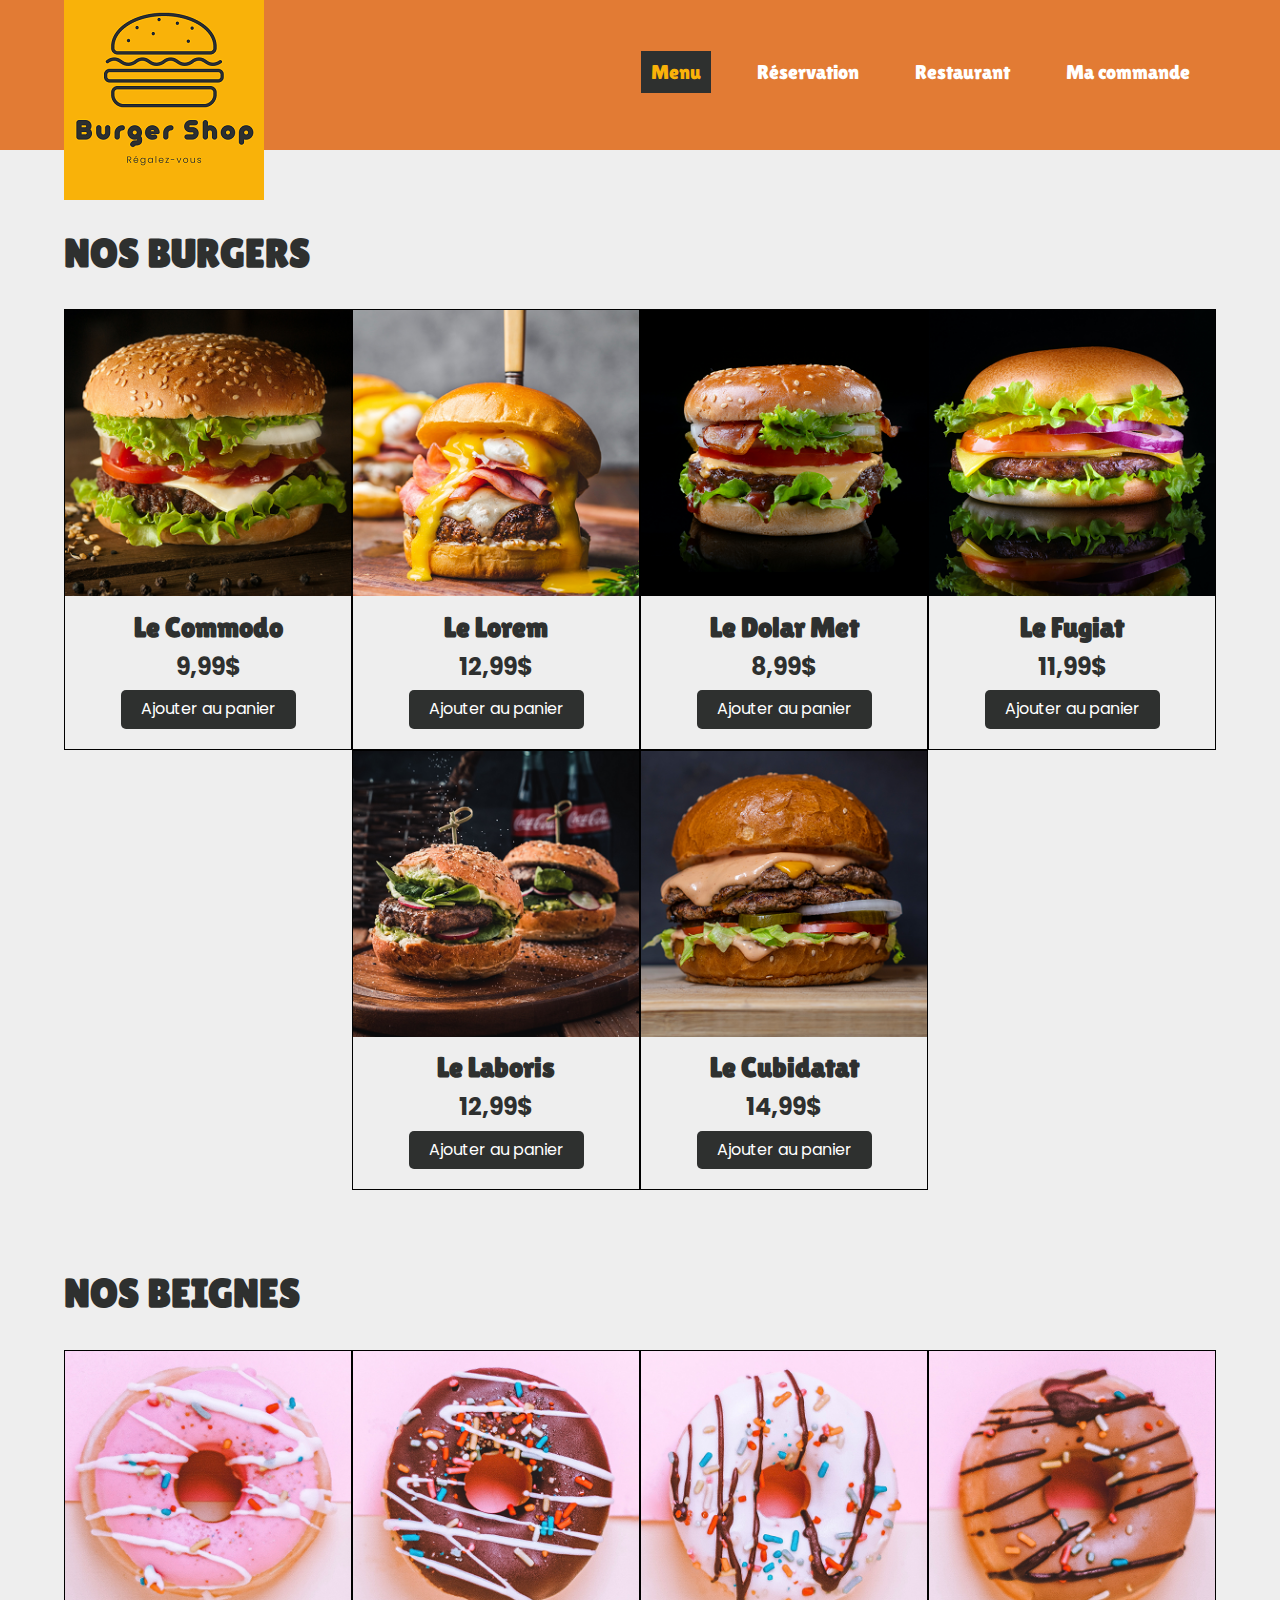
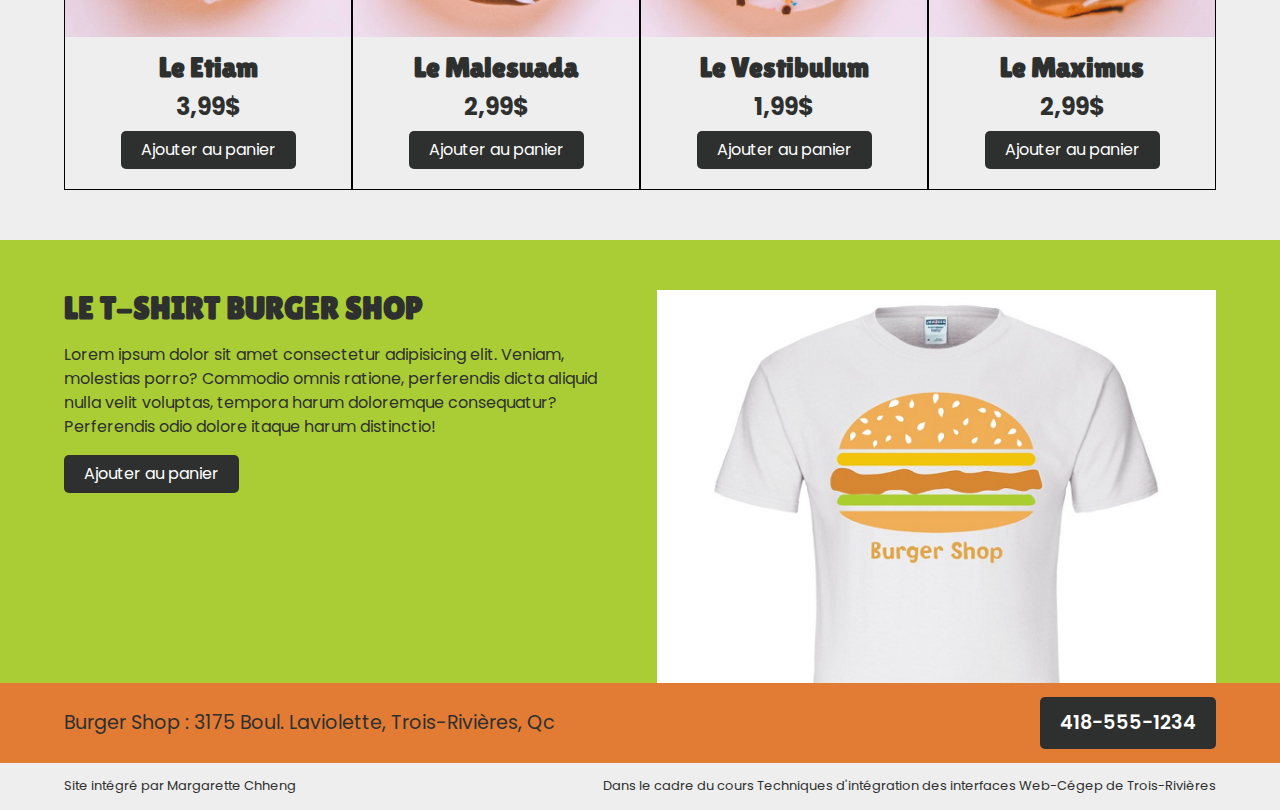
<file: index.html>
<!DOCTYPE html>
<html lang="fr">

<head>
	<meta charset="utf-8">
	<title>Burger Shop</title>
	<link rel="stylesheet" href="css/normalize.css">
	<link rel="stylesheet" href="css/styles.css">
	<link rel="icon" href="favicon.ico">
	<meta name="viewport" content="width=device-width, initial-scale=1">
</head> 

<body>
	<header>
		<div class="container flex-cotes">
			<h1><a href="index.html"><img src="img/logo.png" alt="logo burger shop"></a></h1>
			<nav>
				<ul class="hide-on-mobile">
					<li><a class="active" href="index.html">Menu</a></li>
					<li><a href="reservation.html">Réservation</a></li>
					<li><a href="restaurant.html">Restaurant</a></li>
					<li><a href="macommande.html">Ma commande</a></li>
				</ul>
				<div>
					<a href="#"><img class="show-on-mobile" src="img/menu-mobile.png" alt="Hamburger icon"></a>
				</div>
			</nav>
		</div>
	</header>
	<main class="container">
		<section id="nos-burgers">
			<h2>Nos burgers</h2>
			<div class="grid-colonnes">
				<div class="carte">
					<img src="img/menu/commodo.png" alt="commodo">
					<h3>Le Commodo</h3>
					<h4>9,99$</h4>
					<a class="btn" href="#">Ajouter au panier</a>
				</div>
				<div class="carte">
					<img src="img/menu/lorem.png" alt="lorem">
					<h3>Le Lorem</h3>
					<h4>12,99$</h4>
					<a class="btn" href="#">Ajouter au panier</a>
				</div>
				<div class="carte">
					<img src="img/menu/dolar-met.png" alt="dolar-met">
					<h3>Le Dolar Met</h3>
					<h4>8,99$</h4>
					<a class="btn" href="#">Ajouter au panier</a>
				</div>
				<div class="carte">
					<img src="img/menu/fugiat.png" alt="fugiat">
					<h3>Le Fugiat</h3>
					<h4>11,99$</h4>
					<a class="btn" href="#">Ajouter au panier</a>
				</div>
				<div class="carte" id="laboris">
					<img src="img/menu/laboris.png" alt="laboris">
					<h3>Le Laboris</h3>
					<h4>12,99$</h4>
					<a class="btn" href="#">Ajouter au panier</a>
				</div>
				<div class="carte" id="cubidatat">
					<img src="img/menu/cubidatat.png" alt="cubidatat">
					<h3>Le Cubidatat</h3>
					<h4>14,99$</h4>
					<a class="btn" href="#">Ajouter au panier</a>
				</div>
			</div>
		</section>
		<section id="nos-beignes">
			<h2>Nos beignes</h2>
			<div class="grid-colonnes">
				<div class="carte">
					<img src="img/menu/etiam.png" alt="etiam">
					<h3>Le Etiam</h3>
					<h4>3,99$</h4>
					<a class="btn" href="#">Ajouter au panier</a>
				</div>
				<div class="carte">
					<img src="img/menu/malesuada.png" alt="malesuada">
					<h3>Le Malesuada</h3>
					<h4>2,99$</h4>
					<a class="btn" href="#">Ajouter au panier</a>
				</div>
				<div class="carte">
					<img src="img/menu/vestibulum.png" alt="vestibulum">
					<h3>Le Vestibulum</h3>
					<h4>1,99$</h4>
					<a class="btn" href="#">Ajouter au panier</a>
				</div>
				<div class="carte">
					<img src="img/menu/maximus.png" alt="maximus">
					<h3>Le Maximus</h3>
					<h4>2,99$</h4>
					<a class="btn" href="#">Ajouter au panier</a>
				</div>
			</div>
		</section>
	</main>
	<section id="tshirt-burgershop">
		<div class="container">
			<div class="flex-colonnes-space">
				<div class="col-demi">
					<h5>Le T-shirt burger shop</h5>
					<p>Lorem ipsum dolor sit amet consectetur adipisicing elit. Veniam, molestias porro? Commodio omnis ratione, perferendis dicta aliquid nulla velit voluptas, tempora harum doloremque consequatur? Perferendis odio dolore itaque harum distinctio!	
					</p>
					<a class="btn" href="#">Ajouter au panier</a>
				</div>
				<div class="col-demi">
					<img class="image" src="img/t-shirt.png" alt="T-shirt Burger Shop">
				</div>
			</div>
		</div>
	</section>
	<footer>
		<div class="contact">
			<div class="container">
				<ul class="flex-cotes">
					<li>Burger Shop : 3175 Boul. Laviolette, Trois-Rivières, Qc</li>
					<li><a href="tel:4185551234" class="btn-contact">418-555-1234</a></li>
				</ul>
			</div>
		</div>
		<div class="bottom">
			<div class="container">
				<ul class="flex-cotes">
					<li>Site intégré par Margarette Chheng</li>
					<li>Dans le cadre du cours Techniques d'intégration des interfaces Web-Cégep de Trois-Rivières</li>
				</ul>
			</div>
		</div>
	  </footer>
</body>

</html>
</file>
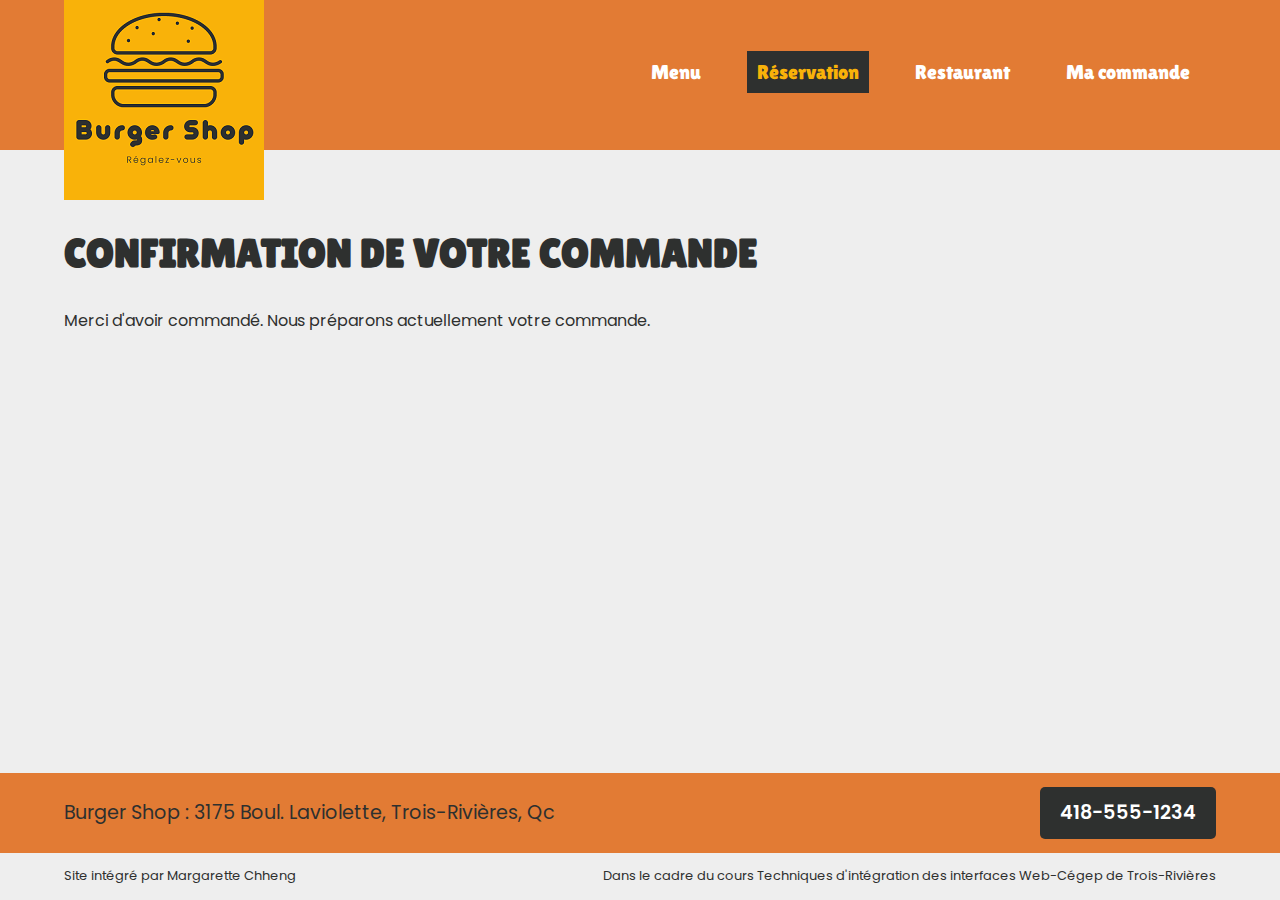
<file: confirmation.html>
<!DOCTYPE html>
<html lang="fr">

<head>
	<meta charset="utf-8">
	<title>Burger Shop</title>
	<link rel="stylesheet" href="css/normalize.css">
	<link rel="stylesheet" href="css/styles.css">
	<link rel="icon" href="favicon.ico">
	<meta name="viewport" content="width=device-width, initial-scale=1">
</head> 

<body>
	<header>
		<div class="container flex-cotes">
			<h1><a href="index.html"><img src="img/logo.png" alt="logo burger shop"></a></h1>
			<nav>
				<ul class="hide-on-mobile">
					<li><a href="index.html">Menu</a></li>
					<li><a class="active" href="reservation.html">Réservation</a></li>
					<li><a href="restaurant.html">Restaurant</a></li>
					<li><a href="macommande.html">Ma commande</a></li>
				</ul>
				<div>
					<a href="#"><img class="show-on-mobile" src="img/menu-mobile.png" alt="Hamburger icon"></a>
				</div>
			</nav>
		</div>
	</header>
	<main>
        <div class="container">
            <h2>Confirmation de votre commande</h2>
            <p>Merci d'avoir commandé. Nous préparons actuellement votre commande.</p>
        </div>
	</main>
	<footer>
		<div class="contact">
			<div class="container">
				<ul class="flex-cotes">
					<li>Burger Shop : 3175 Boul. Laviolette, Trois-Rivières, Qc</li>
					<li><a href="tel:4185551234" class="btn-contact">418-555-1234</a></li>
				</ul>
			</div>
		</div>
		<div class="bottom">
			<div class="container">
				<ul class="flex-cotes">
					<li>Site intégré par Margarette Chheng</li>
					<li>Dans le cadre du cours Techniques d'intégration des interfaces Web-Cégep de Trois-Rivières</li>
				</ul>
			</div>
		</div>
	  </footer>
</body>

</html>
</file>
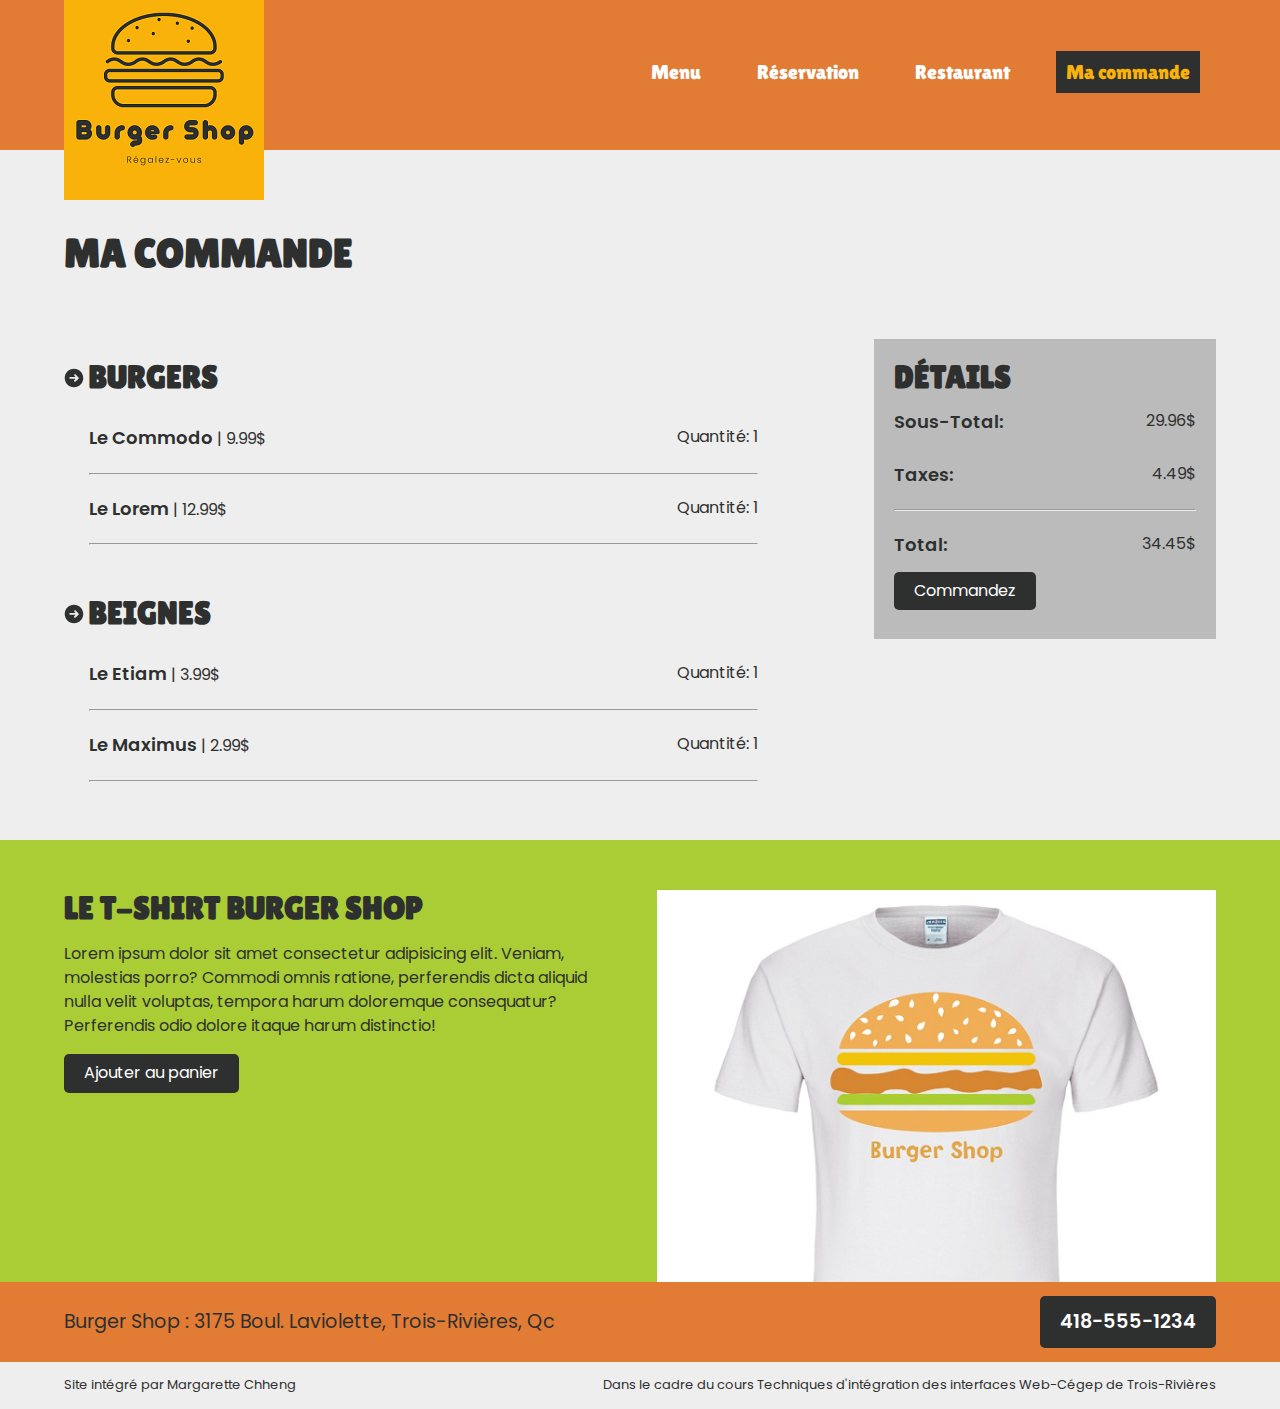
<file: macommande.html>
<!DOCTYPE html>
<html lang="fr">

<head>
	<meta charset="utf-8">
	<title>Burger Shop</title>
	<link rel="stylesheet" href="css/normalize.css">
	<link rel="stylesheet" href="css/styles.css">
	<link rel="icon" href="favicon.ico">
	<meta name="viewport" content="width=device-width, initial-scale=1">
</head> 

<body>
	<header>
		<div class="container flex-cotes">
			<h1><a href="index.html"><img src="img/logo.png" alt="logo burger shop"></a></h1>
			<nav>
				<ul class="hide-on-mobile">
					<li><a href="index.html">Menu</a></li>
					<li><a href="reservation.html">Réservation</a></li>
					<li><a href="restaurant.html">Restaurant</a></li>
					<li><a class="active" href="macommande.html">Ma commande</a></li>
				</ul>
				<div>
					<a href="#"><img class="show-on-mobile" src="img/menu-mobile.png" alt="Hamburger icon"></a>
				</div>
			</nav>
		</div>
	</header>
	<div class="container">
		<h2>Ma commande</h2>
	</div>
	<div class="container flex-cotes">
		<main class="col-2-tier">
			<section id="macommande">
				<ul>
					<li>
						<img src="img/arrow.svg" alt="flèche">
					</li>
					<li>
						<h5>Burgers</h5>
					</li>
				</ul>
				<div class="item-order">
					<div class="flex-cotes">
						<ul>
							<li class="item">Le Commodo</li>
							<li>| 9.99$</li>
						</ul>
						<ul>
							<li>Quantité: 1</li>
						</ul>
					</div>
					<hr>
					<div class="flex-cotes">
						<ul>
							<li class="item">Le Lorem</li>
							<li>| 12.99$</li>
						</ul>
						<ul>
							<li>Quantité: 1</li>
						</ul>
					</div>
					<hr>
				</div>
			</section>
			<section id="macommande-beignes">
				<ul>
					<li>
						<img src="img/arrow.svg" alt="flèche">
					</li>
					<li>
						<h5>Beignes</h5>
					</li>
				</ul>
				<div class="item-order">
					<div class="flex-cotes">
						<ul>
							<li class="item">Le Etiam</li>
							<li>| 3.99$</li>
						</ul>
						<ul>
							<li>Quantité: 1</li>
						</ul>
					</div>
					<hr>
					<div class="flex-cotes">
						<ul>
							<li class="item">Le Maximus</li>
							<li>| 2.99$</li>
						</ul>
						<ul>
							<li>Quantité: 1</li>
						</ul>
					</div>
					<hr>
				</div>
			</section>
		</main>
		<aside class="col-1-tier">
			<h5>Détails</h5>
			<div class="flex-cotes">
				<ul>
					<li class="item">Sous-Total:</li>
				</ul>
				<ul>
					<li>29.96$</li>
				</ul>
			</div>
			<div class="flex-cotes">
				<ul>
					<li class="item">Taxes:</li>
				</ul>
				<ul>
					<li>4.49$</li>
				</ul>
			</div>
			<hr>
			<div class="flex-cotes">
				<ul>
					<li class="item">Total:</li>
				</ul>
				<ul>
					<li>34.45$</li>
				</ul>
			</div>
			<a href="#" class="btn">Commandez</a>
		</aside>
	</div>
	<section id="tshirt-burgershop">
		<div class="container">
			<div class="flex-colonnes-space">
				<div class="col-demi">
					<h5>Le T-shirt burger shop</h5>
					<p>Lorem ipsum dolor sit amet consectetur adipisicing elit. Veniam, molestias porro? Commodi omnis ratione, perferendis dicta aliquid nulla velit voluptas, tempora harum doloremque consequatur? Perferendis odio dolore itaque harum distinctio!  
					</p>
					<a class="btn" href="#">Ajouter au panier</a>
				</div>
				<div class="col-demi">
					<img class="image" src="img/t-shirt.png" alt="T-shirt Burger Shop">
				</div>
			</div>
		</div>
	</section>
	<footer>
		<div class="contact">
			<div class="container">
				<ul class="flex-cotes">
					<li>Burger Shop : 3175 Boul. Laviolette, Trois-Rivières, Qc</li>
					<li><a href="tel:4185551234" class="btn-contact">418-555-1234</a></li>
				</ul>
			</div>
		</div>
		<div class="bottom">
			<div class="container">
				<ul class="flex-cotes">
					<li>Site intégré par Margarette Chheng</li>
					<li>Dans le cadre du cours Techniques d'intégration des interfaces Web-Cégep de Trois-Rivières</li>
				</ul>
			</div>
		</div>
	  </footer>
</body>
</file>
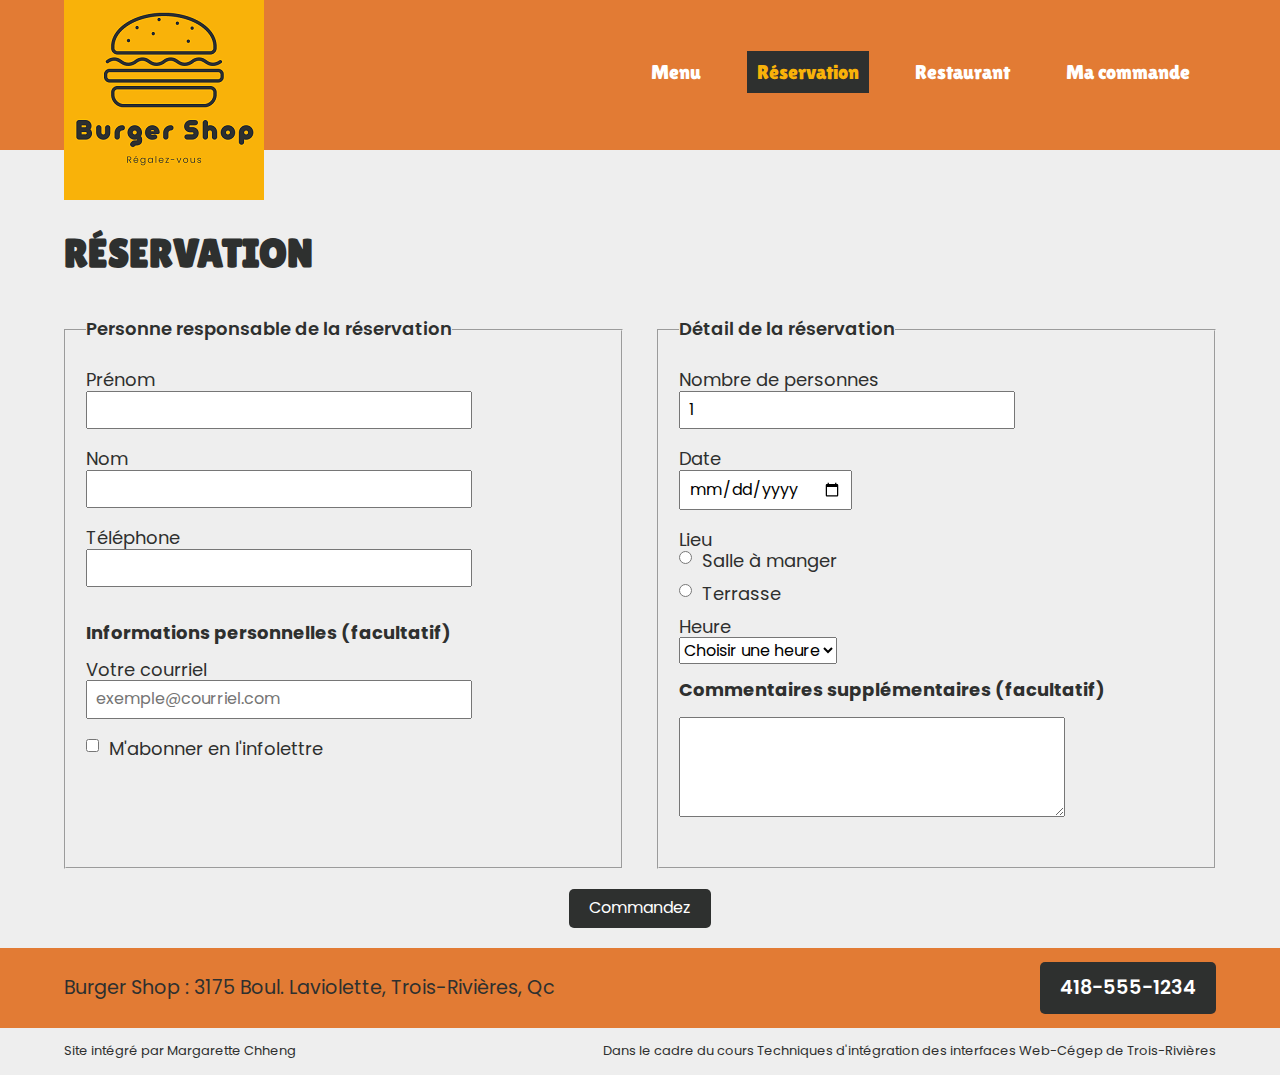
<file: reservation.html>
<!DOCTYPE html>
<html lang="fr">

<head>
	<meta charset="utf-8">
	<title>Burger Shop</title>
	<link rel="stylesheet" href="css/normalize.css">
	<link rel="stylesheet" href="css/styles.css">
	<link rel="icon" href="favicon.ico">
	<meta name="viewport" content="width=device-width, initial-scale=1">
</head> 

<body>
	<header>
		<div class="container flex-cotes">
			<h1><a href="index.html"><img src="img/logo.png" alt="logo burger shop"></a></h1>
			<nav>
				<ul class="hide-on-mobile">
					<li><a href="index.html">Menu</a></li>
					<li><a class="active" href="reservation.html">Réservation</a></li>
					<li><a href="restaurant.html">Restaurant</a></li>
					<li><a href="macommande.html">Ma commande</a></li>
				</ul>
				<div>
					<a href="#"><img class="show-on-mobile" src="img/menu-mobile.png" alt="Hamburger icon"></a>
				</div>
			</nav>
		</div>
	</header>
	<main>
		<div class="container">
			<h2>Réservation</h2>
			<div class="flex-colonnes-space">
				<div class="col-demi">
					<form id="information">
						<fieldset>
							<legend>Personne responsable de la réservation</legend>
							<div>
								<label for="txtPrenom">Prénom</label>
								<input type="text" id="txtPrenom" name="txtPrenom">
							</div>
							<div>
								<label for="txtNom">Nom</label>
								<input type="text" id="txtNom" name="txtNom">
							</div>
							<div>
								<label for="txtTel">Téléphone</label>
								<input type="text" id="txtTel" name="txtTel">
							</div>
							<h6>Informations personnelles (facultatif)</h6>
							<div>
								<label for="courriel">Votre courriel</label>
								<input type="email" name="courriel" id="courriel" placeholder="exemple@courriel.com">
							</div>
							<div class="infolettre">
								<input type="checkbox" name="infolettre" id="infolettre" >
								<label for="infolettre" >M'abonner en l'infolettre</label>
							</div>
						</fieldset>
					</form>
				</div>
				<div class="col-demi">
					<form id="frmReservation">
						<fieldset>
							<legend>Détail de la réservation</legend>
							<div>
								<label for="personnes">Nombre de personnes</label>
								<input value="1" type="number" name="personnes" id="personnes" min="1">
							</div>	
							<div>
								<label for="date">Date</label>
								<input type="date" name="date" id="date">
							</div>
							<label for="salle">Lieu</label>
							<div class="radio-group">
								<input type="radio" name="salle" id="salle" value="non">
								<label for="salle">Salle à manger</label>
							</div>
							<div class="radio-group">
								<input type="radio" name="lieu" id="terrasse" value="terasse">
								<label for="terrasse">Terrasse</label>
							</div>
							<div>
								<label for="heure">Heure</label>
								<select name="heure" id="heure">
									<option value="">Choisir une heure</option>
									<option value="12:00">12:00</option>
									<option value="12:30">12:30</option>
									<option value="13:00">13:00</option>
									<option value="13:30">13:30</option>
									<option value="17:00">17:00</option>
									<option value="17:30">17:30</option>
									<option value="18:00">18:00</option>
									<option value="18:30">18:30</option>
									<option value="19:00">19:00</option>
									<option value="19:30">19:30</option>
									<option value="20:00">20:00</option>
									<option value="20:30">20:30</option>
									<option value="21:00">21:00</option>
								</select>
							</div>
							<div>
								<h6>Commentaires supplémentaires (facultatif)</h6>
								<textarea name="commentaires"></textarea>
							</div>
						</fieldset>
					</form>
				</div>
			</div>
		</div>
		<div class="container-commandez">
			<form action="confirmation.html" method="POST">
				<a class="btn" href="confirmation.html">Commandez</a>
			</form>
		</div>
	</main>
	<footer>
		<div class="contact">
			<div class="container">
				<ul class="flex-cotes">
					<li>Burger Shop : 3175 Boul. Laviolette, Trois-Rivières, Qc</li>
					<li><a href="tel:4185551234" class="btn-contact">418-555-1234</a></li>
				</ul>
			</div>
		</div>
		<div class="bottom">
			<div class="container">
				<ul class="flex-cotes">
					<li>Site intégré par Margarette Chheng</li>
					<li>Dans le cadre du cours Techniques d'intégration des interfaces Web-Cégep de Trois-Rivières</li>
				</ul>
			</div>
		</div>
	  </footer>
</body>

</html>
</file>
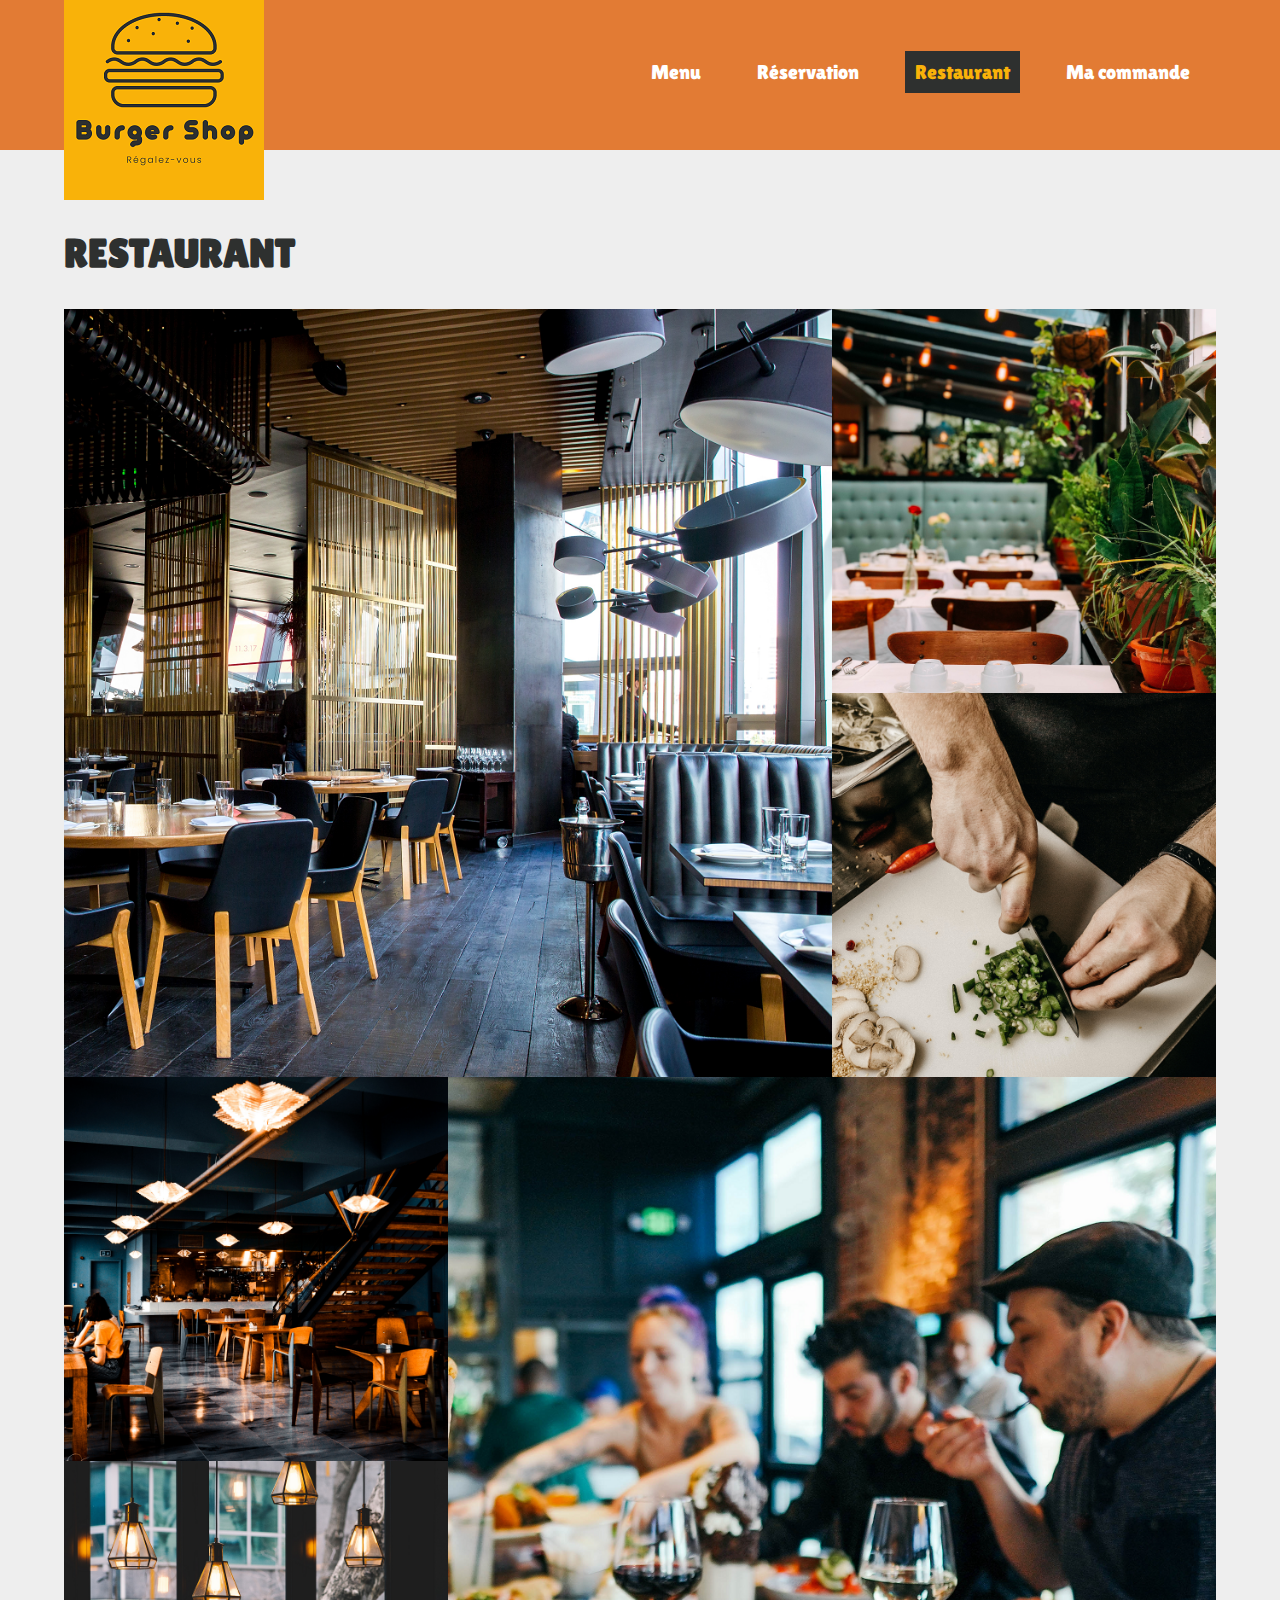
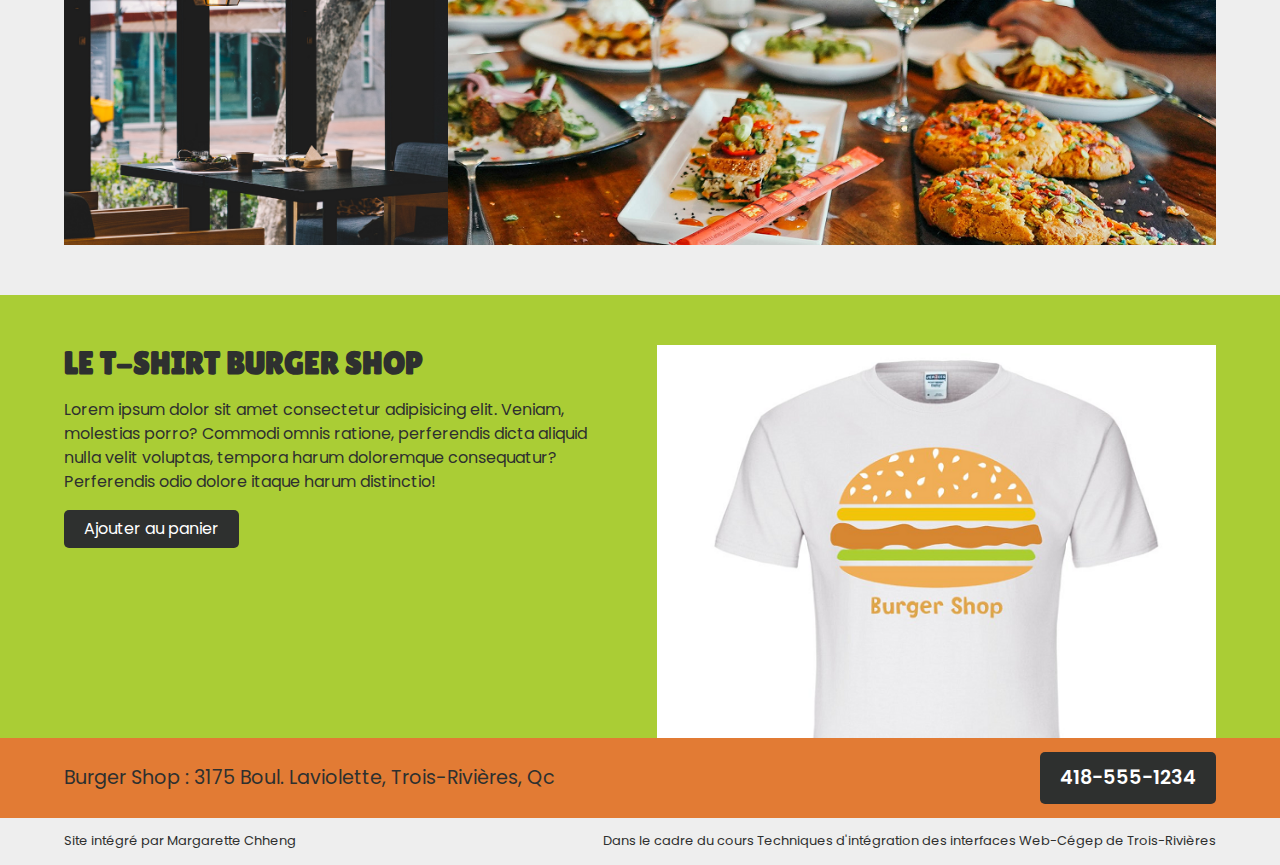
<file: restaurant.html>
<!DOCTYPE html>
<html lang="fr">

<head>
	<meta charset="utf-8">
	<title>Burger Shop</title>
	<link rel="stylesheet" href="css/normalize.css">
	<link rel="stylesheet" href="css/styles.css">
	<link rel="icon" href="favicon.ico">
	<meta name="viewport" content="width=device-width, initial-scale=1">
</head> 

<body>
	<header>
		<div class="container flex-cotes">
			<h1><a href="index.html"><img src="img/logo.png" alt="logo burger shop"></a></h1>
			<nav>
				<ul class="hide-on-mobile">
					<li><a href="index.html">Menu</a></li>
					<li><a href="reservation.html">Réservation</a></li>
					<li><a class="active" href="restaurant.html">Restaurant</a></li>
					<li><a href="macommande.html">Ma commande</a></li>
				</ul>
				<div>
					<a href="#"><img class="show-on-mobile" src="img/menu-mobile.png" alt="Hamburger icon"></a>
				</div>
			</nav>
		</div>
	</header>
	<main>
		<section class="container">
			<h2>Restaurant</h2>
			<ul class="list-img grid-mosaique">
				<li id="mosaique-1">
					<img src="img/mosaique/mosaique-1.png" alt="Mosaique 1">
				</li>
				<li id="mosaique-2">
					<img src="img/mosaique/mosaique-2.png" alt="Mosaique 2">
				</li>
				<li id="mosaique-3">
					<img src="img/mosaique/mosaique-3.png" alt="Mosaique 3">
				</li>
				<li id="mosaique-4">
					<img src="img/mosaique/mosaique-4.png" alt="Mosaique 4">
				</li>
				<li id="mosaique-5">
					<img src="img/mosaique/mosaique-5.png" alt="Mosaique 5">
				</li>
				<li id="mosaique-6">
					<img src="img/mosaique/mosaique-6.png" alt="Mosaique 6">
				</li>
			</ul>
		</section>
		<section id="tshirt-burgershop">
			<div class="container">
				<div class="flex-colonnes-space">
					<div class="col-demi">
						<h5>Le T-shirt burger shop</h5>
						<p>Lorem ipsum dolor sit amet consectetur adipisicing elit. Veniam, molestias porro? Commodi omnis ratione, perferendis dicta aliquid nulla velit voluptas, tempora harum doloremque consequatur? Perferendis odio dolore itaque harum distinctio!	
						</p>
						<a class="btn" href="#">Ajouter au panier</a>
					</div>
					<div class="col-demi">
						<img class="image" src="img/t-shirt.png" alt="T-shirt Burger Shop">
					</div>
				</div>
			</div>
		</section>
	</main>
	<footer>
		<div class="contact">
			<div class="container">
				<ul class="flex-cotes">
					<li>Burger Shop : 3175 Boul. Laviolette, Trois-Rivières, Qc</li>
					<li><a href="tel:4185551234" class="btn-contact">418-555-1234</a></li>
				</ul>
			</div>
		</div>
		<div class="bottom">
			<div class="container">
				<ul class="flex-cotes">
					<li>Site intégré par Margarette Chheng</li>
					<li>Dans le cadre du cours Techniques d'intégration des interfaces Web-Cégep de Trois-Rivières</li>
				</ul>
			</div>
		</div>
	  </footer>
</body>

</html>
</file>
<file: css/styles.css>
@import url('https://fonts.googleapis.com/css2?family=Lilita+One&family=Poppins:ital,wght@0,100;0,200;0,300;0,400;0,500;0,600;0,700;0,800;0,900;1,100;1,200;1,300;1,400;1,500;1,600;1,700;1,800;1,900&display=swap');

*{ box-sizing: border-box;}

body{
	background-color: #EEEEEE;
	color:#2e302f;
	display: flex;
    flex-direction: column;
    min-height: 100vh;
}

.container{
	width: 90%;
	max-width: 1200px;
	margin: 0 auto;
}

main{
    flex-grow: 1;
}

/* ------ Header ------ */

header{
	background-color: #E27B34;
	height: 150px;
}

nav li{
	display: inline-block;
	margin: 16px;
	font-family: 'Lilita One', cursive;
	margin-top: 45px;
}

nav a{
	text-decoration: none;
	color: #FFF;
	font-size: 20px;
	padding: 10px;
}

nav a:hover{
	color: #2e302f;
	padding: 10px;
	background-color: #f9b209;
}

nav ul{
	padding: 0;
	display: inline-block;
}

.active{
	color: #f9b209;
	background-color: #2e302f;
}

/* ------ Contenu ------ */

h1{
	margin-top: 0;
}

h2{
	font-family: 'Lilita One', cursive;
	font-size: 40px;
	margin-top: 80px;
	text-transform:uppercase;
}

h3{
	font-family: 'Lilita One', cursive;
	font-size: 28px;
	margin: 10px 0 10px 0;
}

h4{
	font-family: 'Poppins', sans-serif;
	font-size: 24px;
	margin: 10px 0 10px 0;
}

h5{
	font-family: 'Lilita One', cursive;
	font-size: 32px;
	text-transform:uppercase;
	margin: 0;
}

h6{
	font-family: 'Poppins', sans-serif;
	font-size: 18px;
	margin-top: 16px;
	margin-bottom: 16px;
}

p{
	font-family: 'Poppins', sans-serif;
	font-size: 16px;
	line-height: 24px;
}

.carte{
	text-align: center;
	border: 1px solid black;
}

.carte img{
    width: 100%;
    object-fit:cover;
}

.item{
	font-family: 'Poppins', sans-serif;
	font-size: 18px;
	font-weight: 600;
}

.item-order{
	margin-left: 25px;
}

.item-order li{
	display: inline-block;
}

.image{
	background-size: cover;
	background-position: center;
	width: 100%;
	height: 100%;
}

.show-on-mobile{
	width: 50px;
	height: 50px;
	margin-top: 20px;
	display: none;
}

/* ------ Positionnement ------ */

.flex-cotes{
    display: flex;
    justify-content: space-between;
}

.flex-colonnes{
    display: flex;
    flex-wrap: wrap;
	justify-content: center;
	align-content: center;
}

.flex-colonnes-space{
    display: flex;
    flex-wrap: wrap;
	justify-content: space-between;
}

.flex-cotes-contact{
    display: flex;
    justify-content: space-between;
	align-content: center;
}

.col-demi{
    width: 48.5%;
}

.col-1-tier{
    width: 32%;
	margin-left: 10%;
}

.col-2-tier{
    width: 65.5%;
}


/* ------ Section------ */

#tshirt-burgershop{
	background-color: #aacd35;
	margin-top: 50px;
	padding-top: 50px;
	padding-bottom: 0;
}

.tshirt-burgershop img{
	object-fit: cover;
	width: 100%;
}

#macommande{
	margin: 0;
	margin-top: 50px;
}

#macommande-beignes{
	margin: 0;
	margin-top: 50px;
}

#macommande li{
	display: inline-block;
	font-family: 'Poppins', sans-serif;
	justify-content: space-between;
	font-family: 'Poppins', sans-serif;
}

#macommande-beignes li{
	display: inline-block;
	font-family: 'Poppins', sans-serif;
	justify-content: space-between;
	font-family: 'Poppins', sans-serif;
}

#macommande ul{
	padding: 0;
	list-style-type: none;
}

#macommande-beignes ul{
	padding: 0;
	list-style-type: none;
}

#macommande img{
	width: 20px;
	height: 20px;
}

#macommande-beignes img{
	width: 20px;
	height: 20px;
}

aside{
	background-color: #BBBBBB;
	color: #2e302f;
	padding: 20px;
	margin-top: 30px;
	height: 300px;
}

aside li{
	display: inline-block;
	font-family: 'Poppins', sans-serif;
	justify-content: space-between;
}

aside ul{
	padding: 0;
}

/* ------ Bouton ------ */

.btn{
	display: inline-block;
	color: #FFF;
	background-color: #2e302f;
	padding: 10px 20px;
	font-family: 'Poppins', sans-serif;
	border-radius: 5px;
	margin-bottom: 20px;
	text-decoration: none;
}

.btn:hover{
	display: inline-block;
	color: #FFF;
	background-color: #E27B34;
	padding: 10px 20px;
	font-family: 'Poppins', sans-serif;
	border-radius: 5px;
	margin-bottom: 20px;
	text-decoration: none;
}

.btn-contact{
	display: inline-block;
	color: #FFF;
	background-color: #2e302f;
	padding: 15px 20px;
	font-family: 'Poppins', sans-serif;
	font-weight: 600;
	border-radius: 5px;
	text-decoration: none;
}

.btn-contact:hover{
	display: inline-block;
	color: #FFF;
	background-color: #aacd35;
	padding: 15px 20px;
	font-family: 'Poppins', sans-serif;
	font-weight: 600;
	border-radius: 5px;
	text-decoration: none;
}

.btn-commandez{
	display: inline-block;
	color: #FFF;
	background-color: #2e302f;
	padding: 10px 20px;
	font-family: 'Poppins', sans-serif;
	border-radius: 5px;
	margin-bottom: 20px;
	text-decoration: none;
}

/* ------ Positionnement avec grid ------ */

.grid-colonnes{
	display: grid;
	grid-template-columns: 1fr 1fr 1fr 1fr;
	align-content: center;
	gap: 0px;
}

#laboris{
	grid-column: 2;
	grid-row: 2;
}

#cubidatat{
	grid-column: 3;
	grid-row: 2;
}
  
.list-img{
	padding: 0;
	list-style-type: none;
}

.grid-mosaique img{
	width: 100%;
}

.grid-mosaique{
	display: grid;
	grid-template-columns: repeat(3, 1fr);
}

.grid-mosaique li{
	display: flex;
	align-items: center;
	justify-content: center;
}

#mosaique-1{
	grid-column: 1/span 2;
	grid-row: 1/span 2;
}

#mosaique-2{
	grid-column: 3;
	grid-row: 1;
}

#mosaique-3{
	grid-column: 3;
	grid-row: 2;
}

#mosaique-4{
	grid-column: 1;
	grid-row: 3;
}

#mosaique-5{
	grid-column: 1;
	grid-row: 4;
}

#mosaique-6{
	grid-column: 2/span 2;
	grid-row: 3/span 2;
}


/* ------ Formulaire ------ */

legend{
    font-family: 'Poppins', sans-serif;
    font-size: large;
    font-weight: 600;
	margin: 0px 0px 10px 0px;
}

label{
	font-family: 'Poppins', sans-serif;
	font-size: 18px;
}

fieldset{
    font-family: 'Poppins', sans-serif;
    padding: 20px;
	margin:10px 0px 20px 0px;
	height: 550px;
}

input{
    font-family: 'Poppins', sans-serif;
    padding: 8px;
	margin-bottom: 20px;
}

input[type="text"]{
	width: 75%;
}

input[type="email"]{
	width: 75%;
}

label{
    display: block;
}

.radio-group{
	display: flex;
}

.radio-group input[type="radio"]{
	margin-right: 10px;
}

.infolettre{
	display: flex;
}

.infolettre input[type="checkbox"]{
	margin-right: 10px;
}

textarea{
	width: 75%;
	height: 100px;
}

.container-commandez{
	text-align: center;
}


/* ------ Footer ------ */

footer li{
	display: inline-block;
	font-family: 'Poppins', sans-serif;
	font-size: small;
	align-content: center;
}

footer ul{
	padding: 0;
}

.contact{
	display: flex;
	justify-content: center;
	align-items: center;
	background-color: #E27B34;
	height: 80px;
}

.contact ul{
	align-items: center;
	margin: 0;
}

.contact li{
	font-size: larger;
	margin: 0;
}

.bottom{
	background-color: #EEEEEE;
}

/* ------ Media Queries ------ */

@media screen and (max-width: 1200px)
{
	.grid-colonnes{
		display: grid;
		grid-template-columns: 1fr 1fr;		
		gap: 30px;
	}

	#cubidatat,
	#laboris{
		grid-column: auto;
		grid-row: auto;
	}

	.grid-mosaique{
		grid-template-columns: 1fr 1fr;
	}

	#mosaique-1,
	#mosaique-2,
	#mosaique-3,
	#mosaique-4,
	#mosaique-5,
	#mosaique-6{
		grid-column: auto;
		grid-row: auto;
	}
	
	.flex-colonnes-space{
		flex-direction: column;
	}

	.col-demi{
		width: 100%;
	}

}

@media screen and (max-width: 960px)
{
	.grid-colonnes{
		display: grid;
		grid-template-columns: 1fr;
		gap: 30px;
	}

	#cubidatat,
	#laboris{
		grid-column: auto;
		grid-row: auto;
	}

	.grid-mosaique{
		grid-template-columns: 1fr;
	}

	#mosaique-1,
	#mosaique-2,
	#mosaique-3,
	#mosaique-4,
	#mosaique-5,
	#mosaique-6{
		grid-column: auto;
		grid-row: auto;
	}
	
	.flex-colonnes-space{
		flex-direction: column;
	}

	.col-demi{
		width: 100%;
	}

	.hide-on-mobile{
		display: none !important;
	}

	.show-on-mobile{
		display: block !important;
	}

}

@media screen and (max-width: 570px)
{
	.flex-cotes{
		flex-direction: column;
		align-items: center;
		gap: 10px;
		text-align: center;
	}

	.contact{
		display: flex;
		justify-content: center;
		align-items: center;
		background-color: #E27B34;
		height: 150px;
	}

}
</file>
